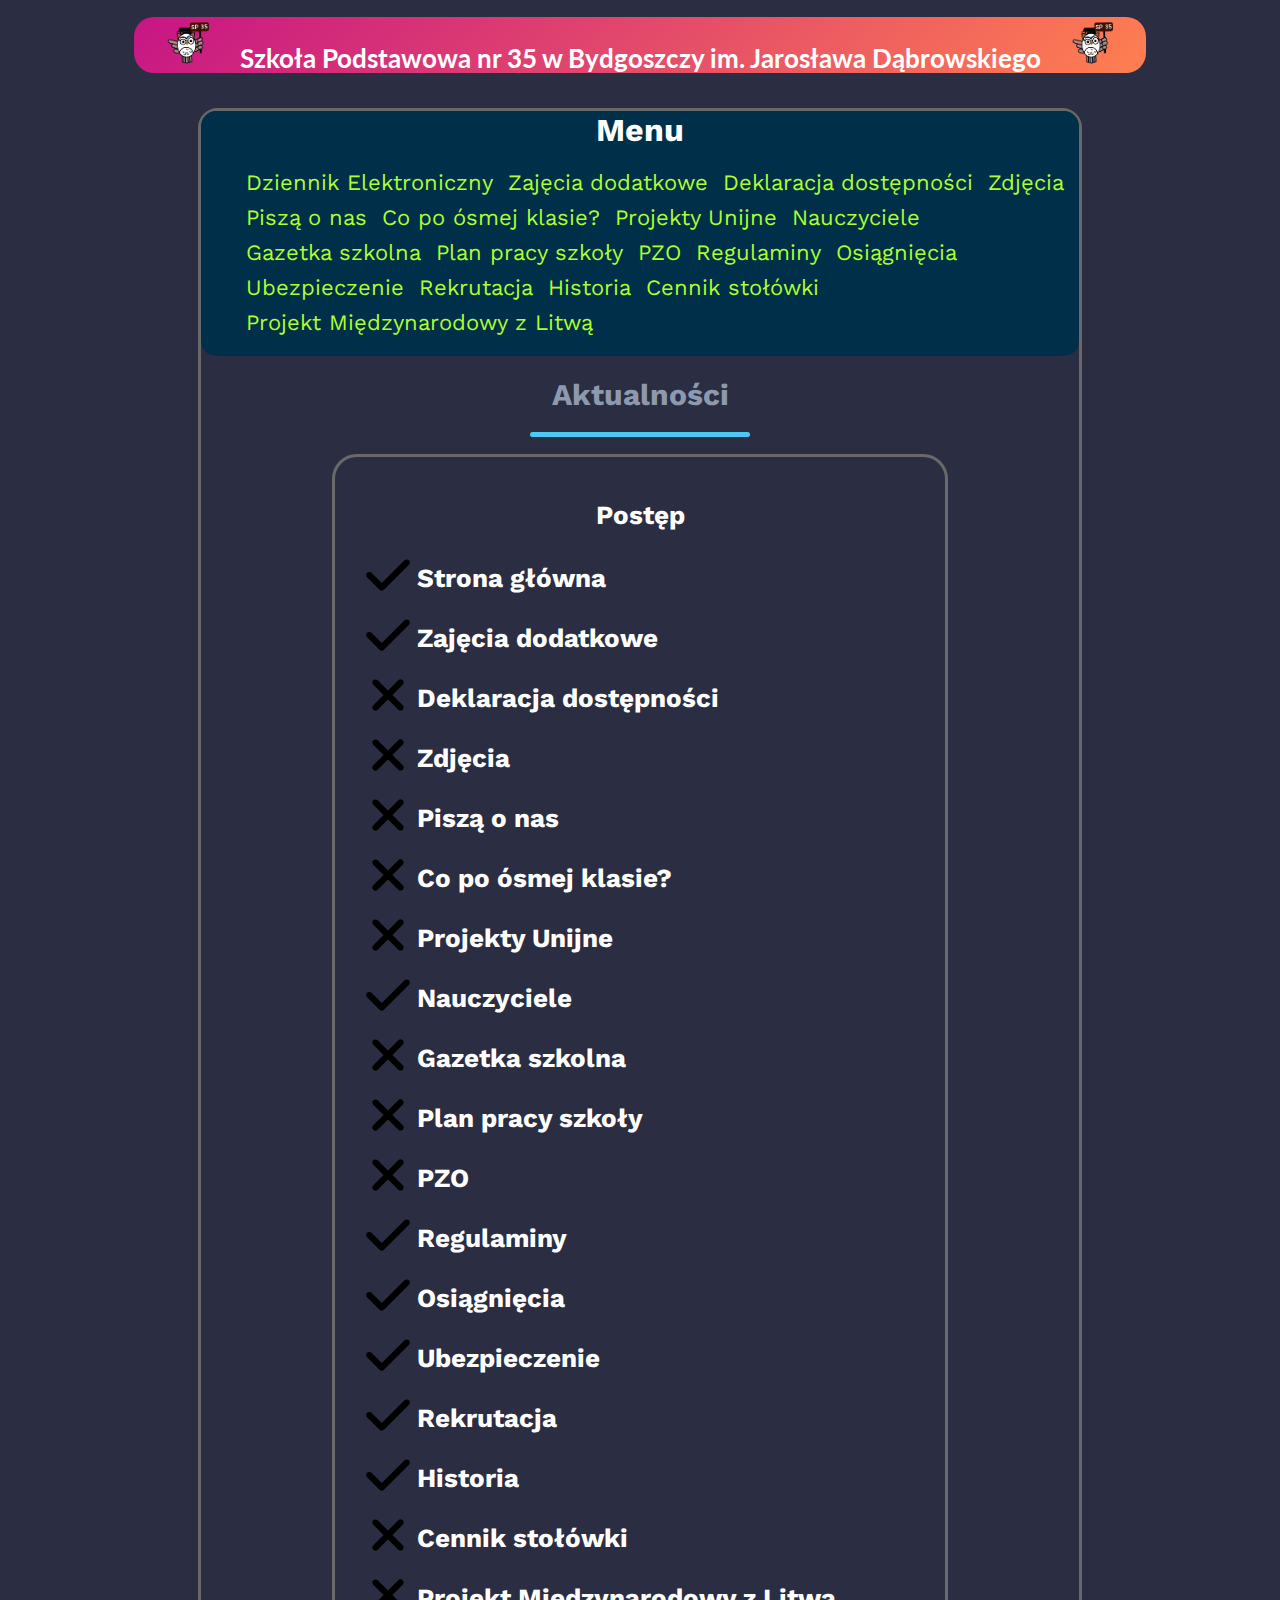
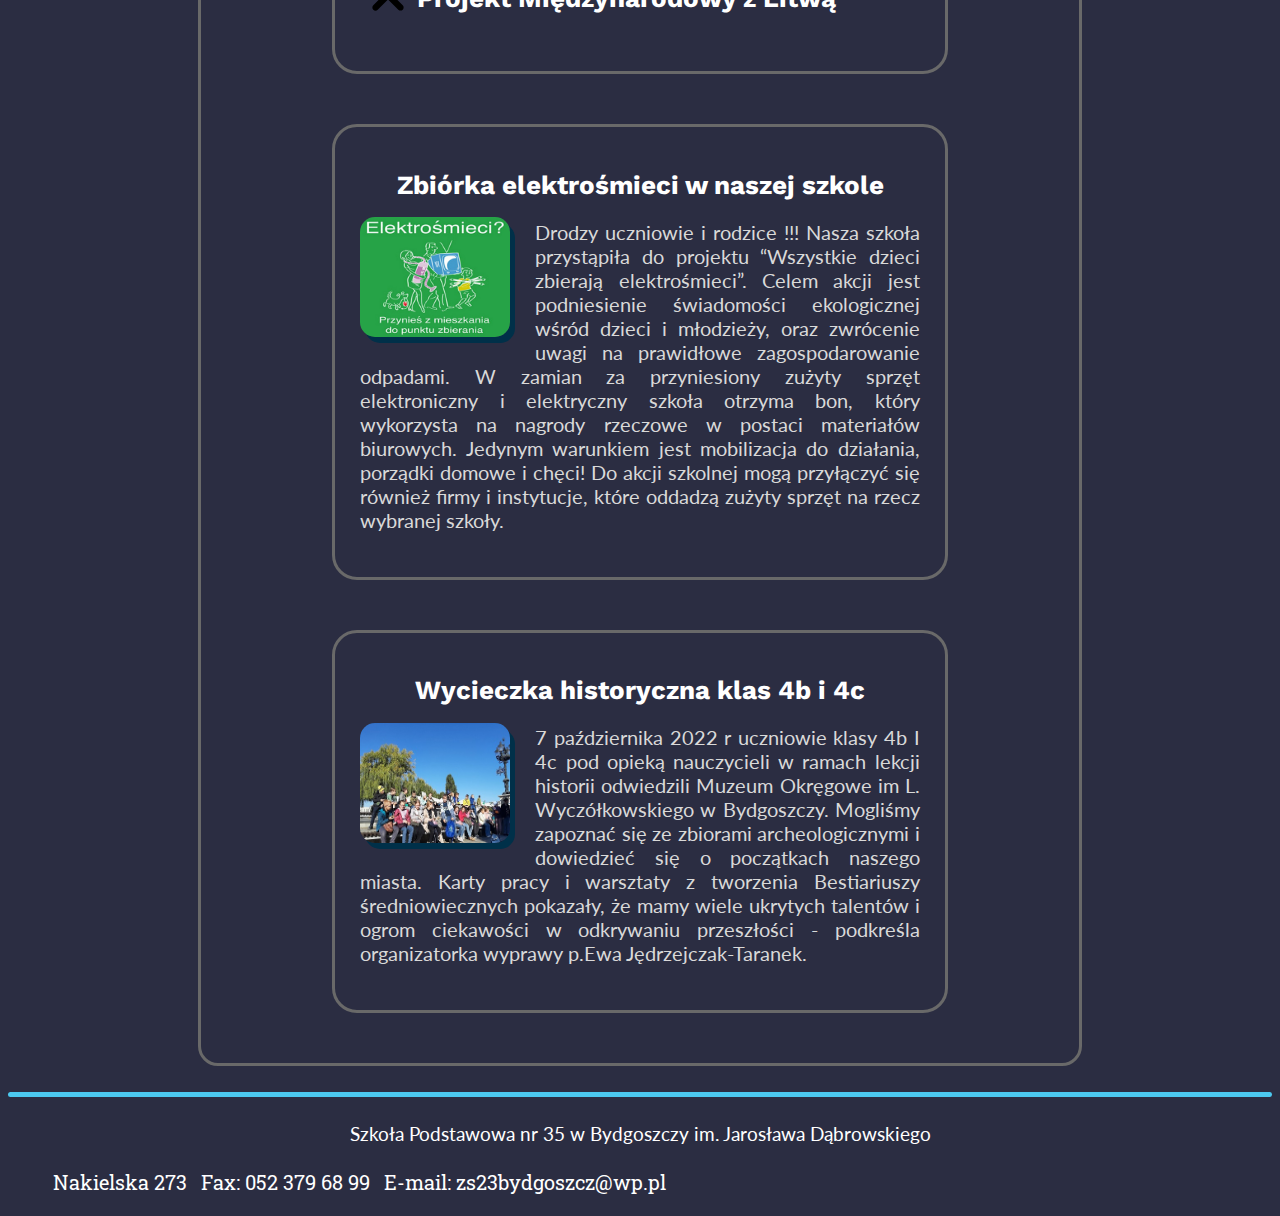
<file: SP35/index.html>
<!DOCTYPE html>
<html lang="pl-pl">
    <head>
        <link rel="preconnect" href="https://fonts.googleapis.com">
        <link rel="preconnect" href="https://fonts.gstatic.com" crossorigin>
        <link href="https://fonts.googleapis.com/css2?family=Lato&family=Work+Sans:wght@500&display=swap&family=Roboto+Slab:wght@500" rel="stylesheet">
        <link rel="stylesheet" href="style.css" type="text/css">
        <meta charset="UTF-8">
        <title>SP 35 Bydgoszcz</title>
        <link rel="icon" href="images/logosp35-nobg.png">
    </head>

    <body>
        <header>
            <div>
                <h1 style="text-align: center;">
                    <img src="images/logosp35-nobg.png" width="75px" height="75px" style="margin-right: 20px;">
                    Szkoła Podstawowa nr 35 w Bydgoszczy im. Jarosława Dąbrowskiego
                    <img src="images/logosp35-nobg.png" width="75px" height="75px" style="margin-left: 20px;">
                </h1>            
            </div>
        </header>

        <br>

        <main>
            <div class="navbar">
                <h1 style="color: #FFF; text-align: center; margin: 0px;">Menu</h1>
                <ul>
                    <li><a href="https://uonetplus-uczenplus.vulcan.net.pl/bydgoszcz/012871/">
                        Dziennik Elektroniczny
                    </a></li>
                    <li><a href="./Zajecia.html">
                        Zajęcia dodatkowe
                    </a></li>
                    <li><a href="">
                        Deklaracja dostępności
                    </a></li>
                    <li><a href="">
                        Zdjęcia
                    </a></li>
                    <li><a href="">
                        Piszą o nas
                    </a></li>
                    <li><a href="">
                        Co po ósmej klasie?
                    </a></li>
                    <li><a href="">
                        Projekty Unijne
                    </a></li>
                    <li><a href="./Nauczyciele.html">
                        Nauczyciele
                    </a></li>
                    <li><a href="">
                        Gazetka szkolna
                    </a></li>
                    <li><a href="">
                        Plan pracy szkoły
                    </a></li>
                    <li><a href="./PZO.html">
                        PZO
                    </a></li>
                    <li><a href="./Regulaminy.html">
                        Regulaminy
                    </a></li>
                    <li><a href="./Osiagniecia.html">
                        Osiągnięcia
                    </a></li>
                    <li><a href="./Ubezpieczenie.html">
                        Ubezpieczenie
                    </a></li>
                    <li><a href="./Rekrutacja.html">
                        Rekrutacja
                    </a></li>
                    <li><a href="./Historia.html">
                        Historia
                    </a></li>
                    <li><a href="">
                        Cennik stołówki
                    </a></li>
                    <li><a href="">
                        Projekt Międzynarodowy z Litwą
                    </a></li>
                </ul>
            </div>

            <div class="feed">
                <h1 class="pageTitle">Aktualności</h1>
                <hr width="25%">
                <div class="feedContainer">
                    <div>
                        <div>
                            <!--! legacy !-->
                            <h1>Postęp</h1>
                            <span style="font-family: 'Lato'; color:#FFF; font-size: 30px;">
                                <h1 style="text-align: left">
                                    <table>
                                        <tr>
                                            <td>
                                                <svg xmlns="http://www.w3.org/2000/svg" viewBox="0 0 512 512" style="width: 50px; height: 50px">
                                                    <path d="M470.6 105.4c12.5 12.5 12.5 32.8 0 45.3l-256 256c-12.5 12.5-32.8 12.5-45.3 0l-128-128c-12.5-12.5-12.5-32.8 0-45.3s32.8-12.5 45.3 0L192 338.7 425.4 105.4c12.5-12.5 32.8-12.5 45.3 0z"/>
                                                </svg>
                                            </td>
                                            <td>
                                                Strona główna
                                            </td>
                                        </tr>
                                        <tr>
                                            <td>
                                                <svg xmlns="http://www.w3.org/2000/svg" viewBox="0 0 512 512" style="width: 50px; height: 50px">
                                                    <path d="M470.6 105.4c12.5 12.5 12.5 32.8 0 45.3l-256 256c-12.5 12.5-32.8 12.5-45.3 0l-128-128c-12.5-12.5-12.5-32.8 0-45.3s32.8-12.5 45.3 0L192 338.7 425.4 105.4c12.5-12.5 32.8-12.5 45.3 0z"/>
                                                </svg>
                                            </td>
                                            <td>
                                                Zajęcia dodatkowe
                                            </td>
                                        </tr>
                                        <tr>
                                            <td>
                                                <svg xmlns="http://www.w3.org/2000/svg" viewBox="0 0 320 512" style="width: 50px; height: 50px">
                                                    <path d="M310.6 150.6c12.5-12.5 12.5-32.8 0-45.3s-32.8-12.5-45.3 0L160 210.7 54.6 105.4c-12.5-12.5-32.8-12.5-45.3 0s-12.5 32.8 0 45.3L114.7 256 9.4 361.4c-12.5 12.5-12.5 32.8 0 45.3s32.8 12.5 45.3 0L160 301.3 265.4 406.6c12.5 12.5 32.8 12.5 45.3 0s12.5-32.8 0-45.3L205.3 256 310.6 150.6z"/>
                                                </svg>
                                            </td>
                                            <td>
                                                Deklaracja dostępności
                                            </td>
                                        </tr>
                                        <tr>
                                            <td>
                                                <svg xmlns="http://www.w3.org/2000/svg" viewBox="0 0 320 512" style="width: 50px; height: 50px">
                                                    <path d="M310.6 150.6c12.5-12.5 12.5-32.8 0-45.3s-32.8-12.5-45.3 0L160 210.7 54.6 105.4c-12.5-12.5-32.8-12.5-45.3 0s-12.5 32.8 0 45.3L114.7 256 9.4 361.4c-12.5 12.5-12.5 32.8 0 45.3s32.8 12.5 45.3 0L160 301.3 265.4 406.6c12.5 12.5 32.8 12.5 45.3 0s12.5-32.8 0-45.3L205.3 256 310.6 150.6z"/>
                                                </svg>
                                            </td>
                                            <td>
                                                Zdjęcia
                                            </td>
                                        </tr>
                                        <tr>
                                            <td>
                                                <svg xmlns="http://www.w3.org/2000/svg" viewBox="0 0 320 512" style="width: 50px; height: 50px">
                                                    <path d="M310.6 150.6c12.5-12.5 12.5-32.8 0-45.3s-32.8-12.5-45.3 0L160 210.7 54.6 105.4c-12.5-12.5-32.8-12.5-45.3 0s-12.5 32.8 0 45.3L114.7 256 9.4 361.4c-12.5 12.5-12.5 32.8 0 45.3s32.8 12.5 45.3 0L160 301.3 265.4 406.6c12.5 12.5 32.8 12.5 45.3 0s12.5-32.8 0-45.3L205.3 256 310.6 150.6z"/>
                                                </svg>
                                            </td>
                                            <td>
                                                Piszą o nas
                                            </td>
                                        </tr>
                                        <tr>
                                            <td>
                                                <svg xmlns="http://www.w3.org/2000/svg" viewBox="0 0 320 512" style="width: 50px; height: 50px">
                                                    <path d="M310.6 150.6c12.5-12.5 12.5-32.8 0-45.3s-32.8-12.5-45.3 0L160 210.7 54.6 105.4c-12.5-12.5-32.8-12.5-45.3 0s-12.5 32.8 0 45.3L114.7 256 9.4 361.4c-12.5 12.5-12.5 32.8 0 45.3s32.8 12.5 45.3 0L160 301.3 265.4 406.6c12.5 12.5 32.8 12.5 45.3 0s12.5-32.8 0-45.3L205.3 256 310.6 150.6z"/>
                                                </svg>
                                            </td>
                                            <td>
                                                Co po ósmej klasie?
                                            </td>
                                        </tr>
                                        <tr>
                                            <td>
                                                <svg xmlns="http://www.w3.org/2000/svg" viewBox="0 0 320 512" style="width: 50px; height: 50px">
                                                    <path d="M310.6 150.6c12.5-12.5 12.5-32.8 0-45.3s-32.8-12.5-45.3 0L160 210.7 54.6 105.4c-12.5-12.5-32.8-12.5-45.3 0s-12.5 32.8 0 45.3L114.7 256 9.4 361.4c-12.5 12.5-12.5 32.8 0 45.3s32.8 12.5 45.3 0L160 301.3 265.4 406.6c12.5 12.5 32.8 12.5 45.3 0s12.5-32.8 0-45.3L205.3 256 310.6 150.6z"/>
                                                </svg>
                                            </td>
                                            <td>
                                                Projekty Unijne
                                            </td>
                                        </tr>
                                        <tr>
                                            <td>
                                                <!--
                                                <svg xmlns="http://www.w3.org/2000/svg" viewBox="0 0 448 512">
                                                    <path d="M432 256c0 17.7-14.3 32-32 32L48 288c-17.7 0-32-14.3-32-32s14.3-32 32-32l352 0c17.7 0 32 14.3 32 32z"/>
                                                </svg>
                                                -->
                                                <svg xmlns="http://www.w3.org/2000/svg" viewBox="0 0 512 512" style="width: 50px; height: 50px">
                                                    <path d="M470.6 105.4c12.5 12.5 12.5 32.8 0 45.3l-256 256c-12.5 12.5-32.8 12.5-45.3 0l-128-128c-12.5-12.5-12.5-32.8 0-45.3s32.8-12.5 45.3 0L192 338.7 425.4 105.4c12.5-12.5 32.8-12.5 45.3 0z"/>
                                                </svg>
                                            </td>
                                            <td>
                                                Nauczyciele
                                            </td>
                                        </tr>
                                        <tr>
                                            <td>
                                                <svg xmlns="http://www.w3.org/2000/svg" viewBox="0 0 320 512" style="width: 50px; height: 50px">
                                                    <path d="M310.6 150.6c12.5-12.5 12.5-32.8 0-45.3s-32.8-12.5-45.3 0L160 210.7 54.6 105.4c-12.5-12.5-32.8-12.5-45.3 0s-12.5 32.8 0 45.3L114.7 256 9.4 361.4c-12.5 12.5-12.5 32.8 0 45.3s32.8 12.5 45.3 0L160 301.3 265.4 406.6c12.5 12.5 32.8 12.5 45.3 0s12.5-32.8 0-45.3L205.3 256 310.6 150.6z"/>
                                                </svg>
                                            </td>
                                            <td>
                                                Gazetka szkolna
                                            </td>
                                        </tr>
                                        <tr>
                                            <td>
                                                <svg xmlns="http://www.w3.org/2000/svg" viewBox="0 0 320 512" style="width: 50px; height: 50px">
                                                    <path d="M310.6 150.6c12.5-12.5 12.5-32.8 0-45.3s-32.8-12.5-45.3 0L160 210.7 54.6 105.4c-12.5-12.5-32.8-12.5-45.3 0s-12.5 32.8 0 45.3L114.7 256 9.4 361.4c-12.5 12.5-12.5 32.8 0 45.3s32.8 12.5 45.3 0L160 301.3 265.4 406.6c12.5 12.5 32.8 12.5 45.3 0s12.5-32.8 0-45.3L205.3 256 310.6 150.6z"/>
                                                </svg>
                                            </td>
                                            <td>
                                                Plan pracy szkoły
                                            </td>
                                        </tr>
                                        <tr>
                                            <td>
                                                <svg xmlns="http://www.w3.org/2000/svg" viewBox="0 0 320 512" style="width: 50px; height: 50px">
                                                    <path d="M310.6 150.6c12.5-12.5 12.5-32.8 0-45.3s-32.8-12.5-45.3 0L160 210.7 54.6 105.4c-12.5-12.5-32.8-12.5-45.3 0s-12.5 32.8 0 45.3L114.7 256 9.4 361.4c-12.5 12.5-12.5 32.8 0 45.3s32.8 12.5 45.3 0L160 301.3 265.4 406.6c12.5 12.5 32.8 12.5 45.3 0s12.5-32.8 0-45.3L205.3 256 310.6 150.6z"/>
                                                </svg>
                                            </td>
                                            <td>
                                                PZO
                                            </td>
                                        </tr>
                                        <tr>
                                            <td>
                                                <svg xmlns="http://www.w3.org/2000/svg" viewBox="0 0 512 512" style="width: 50px; height: 50px">
                                                    <path d="M470.6 105.4c12.5 12.5 12.5 32.8 0 45.3l-256 256c-12.5 12.5-32.8 12.5-45.3 0l-128-128c-12.5-12.5-12.5-32.8 0-45.3s32.8-12.5 45.3 0L192 338.7 425.4 105.4c12.5-12.5 32.8-12.5 45.3 0z"/>
                                                </svg>
                                            </td>
                                            <td>
                                                Regulaminy
                                            </td>
                                        </tr>
                                        <tr>
                                            <td>
                                                <svg xmlns="http://www.w3.org/2000/svg" viewBox="0 0 512 512" style="width: 50px; height: 50px">
                                                    <path d="M470.6 105.4c12.5 12.5 12.5 32.8 0 45.3l-256 256c-12.5 12.5-32.8 12.5-45.3 0l-128-128c-12.5-12.5-12.5-32.8 0-45.3s32.8-12.5 45.3 0L192 338.7 425.4 105.4c12.5-12.5 32.8-12.5 45.3 0z"/>
                                                </svg>
                                            </td>
                                            <td>
                                                Osiągnięcia
                                            </td>
                                        </tr>
                                        <tr>
                                            <td>
                                                <svg xmlns="http://www.w3.org/2000/svg" viewBox="0 0 512 512" style="width: 50px; height: 50px">
                                                    <path d="M470.6 105.4c12.5 12.5 12.5 32.8 0 45.3l-256 256c-12.5 12.5-32.8 12.5-45.3 0l-128-128c-12.5-12.5-12.5-32.8 0-45.3s32.8-12.5 45.3 0L192 338.7 425.4 105.4c12.5-12.5 32.8-12.5 45.3 0z"/>
                                                </svg>
                                            </td>
                                            <td>
                                                Ubezpieczenie
                                            </td>
                                        </tr>
                                        <tr>
                                            <td>
                                                <svg xmlns="http://www.w3.org/2000/svg" viewBox="0 0 512 512" style="width: 50px; height: 50px">
                                                    <path d="M470.6 105.4c12.5 12.5 12.5 32.8 0 45.3l-256 256c-12.5 12.5-32.8 12.5-45.3 0l-128-128c-12.5-12.5-12.5-32.8 0-45.3s32.8-12.5 45.3 0L192 338.7 425.4 105.4c12.5-12.5 32.8-12.5 45.3 0z"/>
                                                </svg>
                                            </td>
                                            <td>
                                                Rekrutacja
                                            </td>
                                        </tr>
                                        <tr>
                                            <td>
                                                <svg xmlns="http://www.w3.org/2000/svg" viewBox="0 0 512 512" style="width: 50px; height: 50px">
                                                    <path d="M470.6 105.4c12.5 12.5 12.5 32.8 0 45.3l-256 256c-12.5 12.5-32.8 12.5-45.3 0l-128-128c-12.5-12.5-12.5-32.8 0-45.3s32.8-12.5 45.3 0L192 338.7 425.4 105.4c12.5-12.5 32.8-12.5 45.3 0z"/>
                                                </svg>
                                            </td>
                                            <td>
                                                Historia
                                            </td>
                                        </tr>
                                        <tr>
                                            <td>
                                                <svg xmlns="http://www.w3.org/2000/svg" viewBox="0 0 320 512" style="width: 50px; height: 50px">
                                                    <path d="M310.6 150.6c12.5-12.5 12.5-32.8 0-45.3s-32.8-12.5-45.3 0L160 210.7 54.6 105.4c-12.5-12.5-32.8-12.5-45.3 0s-12.5 32.8 0 45.3L114.7 256 9.4 361.4c-12.5 12.5-12.5 32.8 0 45.3s32.8 12.5 45.3 0L160 301.3 265.4 406.6c12.5 12.5 32.8 12.5 45.3 0s12.5-32.8 0-45.3L205.3 256 310.6 150.6z"/>
                                                </svg>
                                            </td>
                                            <td>
                                                Cennik stołówki
                                            </td>
                                        </tr>
                                        <tr>
                                            <td>
                                                <svg xmlns="http://www.w3.org/2000/svg" viewBox="0 0 320 512" style="width: 50px; height: 50px">
                                                    <path d="M310.6 150.6c12.5-12.5 12.5-32.8 0-45.3s-32.8-12.5-45.3 0L160 210.7 54.6 105.4c-12.5-12.5-32.8-12.5-45.3 0s-12.5 32.8 0 45.3L114.7 256 9.4 361.4c-12.5 12.5-12.5 32.8 0 45.3s32.8 12.5 45.3 0L160 301.3 265.4 406.6c12.5 12.5 32.8 12.5 45.3 0s12.5-32.8 0-45.3L205.3 256 310.6 150.6z"/>
                                                </svg>
                                            </td>
                                            <td>
                                                Projekt Międzynarodowy z Litwą
                                            </td>
                                        </tr>
                                    </table>
                                </h1>
                            </span>
                        </div>



                        <div style="display: inline-block;">
                            <h1>Zbiórka elektrośmieci w naszej szkole</h1>
                            <img src="images/elektrosmieci3.png">
                            <p>Drodzy uczniowie i rodzice !!! Nasza szkoła przystąpiła do projektu “Wszystkie dzieci zbierają elektrośmieci”. Celem akcji jest podniesienie świadomości ekologicznej wśród dzieci i młodzieży, oraz zwrócenie uwagi na prawidłowe zagospodarowanie odpadami.

                                W zamian za przyniesiony zużyty sprzęt elektroniczny i elektryczny szkoła otrzyma bon, który wykorzysta na nagrody rzeczowe w postaci materiałów biurowych. Jedynym warunkiem jest mobilizacja do działania, porządki domowe i chęci! Do akcji szkolnej mogą przyłączyć się również firmy i instytucje, które oddadzą zużyty sprzęt na rzecz wybranej szkoły.
                            </p>
                        </div>
                        <div>
                            <h1>Wycieczka historyczna klas 4b i 4c</h1>
                            <img src="images/muzeum.png">
                            <p>
                                7 października 2022 r uczniowie klasy 4b I 4c pod opieką nauczycieli w ramach lekcji historii odwiedzili Muzeum Okręgowe im L. Wyczółkowskiego w Bydgoszczy. Mogliśmy zapoznać się ze zbiorami archeologicznymi i dowiedzieć się o początkach naszego miasta. Karty pracy i warsztaty z tworzenia Bestiariuszy średniowiecznych pokazały, że mamy wiele ukrytych talentów i ogrom ciekawości w odkrywaniu przeszłości - podkreśla organizatorka wyprawy p.Ewa Jędrzejczak-Taranek.
                            </p>
                        </div>
                    </div>
                </div>
            </div>
        </main>

    </body>
    <footer>
        <hr>
        <p>Szkoła Podstawowa nr 35 w Bydgoszczy im. Jarosława Dąbrowskiego</p>
        <ul>
            <li><a href="https://goo.gl/maps/5UR52T7HcaNiJcZ29">
                Nakielska 273
            </a></li>
            <li><a>
                Fax: 052 379 68 99
            </a></li>
            <li><a>
                E-mail: zs23bydgoszcz@wp.pl
            </a></li>
        </ul>
    </footer>

</html>
</file>
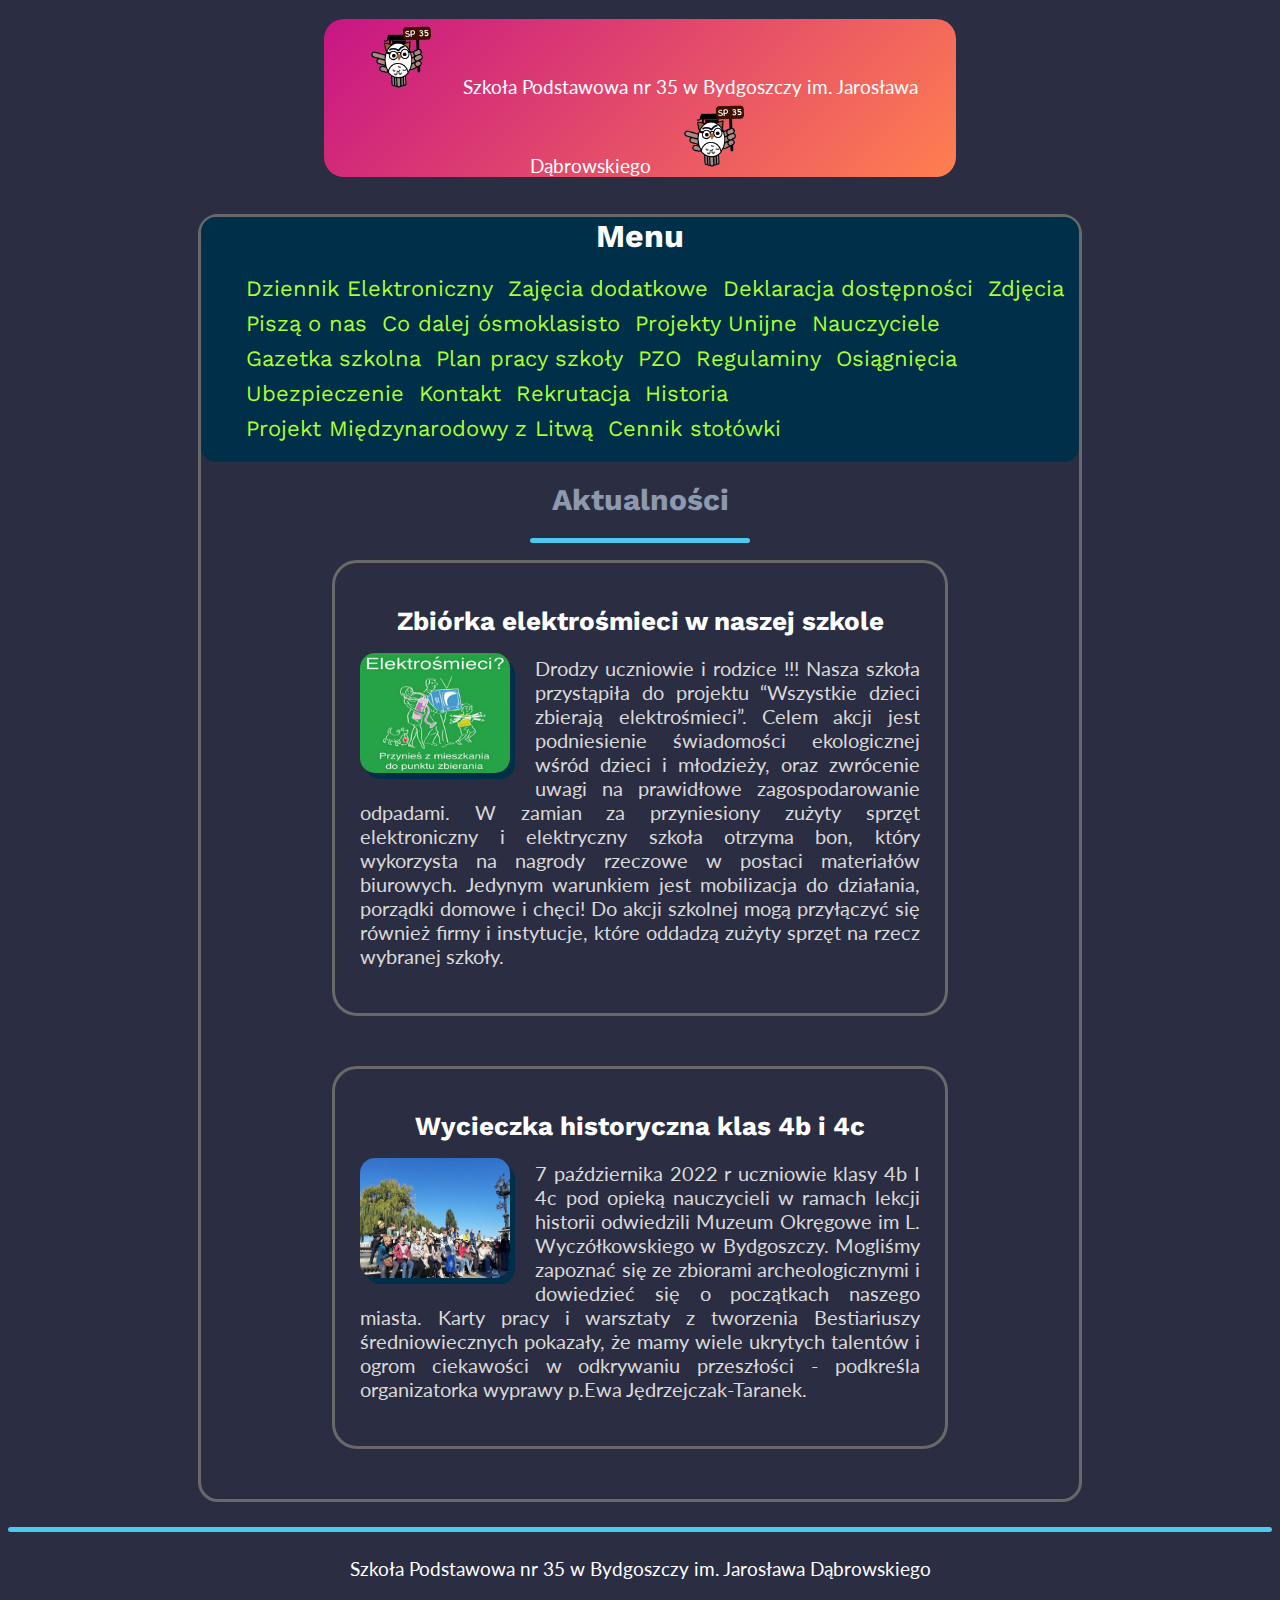
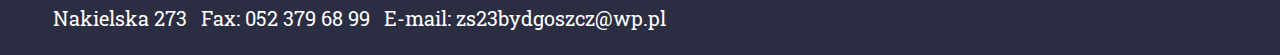
<file: gh-pages/SP35/index.html>
<!DOCTYPE html>
<html lang="pl-pl">
    <head>
        <link rel="preconnect" href="https://fonts.googleapis.com">
        <link rel="preconnect" href="https://fonts.gstatic.com" crossorigin>
        <link href="https://fonts.googleapis.com/css2?family=Lato&family=Work+Sans:wght@500&display=swap&family=Roboto+Slab:wght@500" rel="stylesheet">
        <link rel="stylesheet" href="style.css" type="text/css">
        <meta charset="UTF-8">
        <title>SP 35 Bydgoszcz</title>
        <link rel="icon" href="images/logosp35-nobg.png">
    </head>

    <body>
        <header>
            <div>
                <p style="text-align: center;">
                    <img src="images/logosp35-nobg.png" width="75px" height="75px" style="margin-right: 20px;">
                    Szkoła Podstawowa nr 35 w Bydgoszczy im. Jarosława Dąbrowskiego
                    <img src="images/logosp35-nobg.png" width="75px" height="75px" style="margin-left: 20px;">
                </p>            
            </div>
        </header>

        <br>

        <main>
            <div class="navbar">
                <h1 style="color: #FFF; text-align: center; margin: 0px;">Menu</h1>
                <ul>
                    <li><a href="https://uonetplus-uczenplus.vulcan.net.pl/bydgoszcz/012871/">
                        Dziennik Elektroniczny
                    </a></li>
                    <li><a href="">
                        Zajęcia dodatkowe
                    </a></li>
                    <li><a href="">
                        Deklaracja dostępności
                    </a></li>
                    <li><a href="">
                        Zdjęcia
                    </a></li>
                    <li><a href="">
                        Piszą o nas
                    </a></li>
                    <li><a href="">
                        Co dalej ósmoklasisto
                    </a></li>
                    <li><a href="">
                        Projekty Unijne
                    </a></li>
                    <li><a href="./Nauczyciele.html">
                        Nauczyciele
                    </a></li>
                    <li><a href="">
                        Gazetka szkolna
                    </a></li>
                    <li><a href="">
                        Plan pracy szkoły
                    </a></li>
                    <li><a href="">
                        PZO
                    </a></li>
                    <li><a href="">
                        Regulaminy
                    </a></li>
                    <li><a href="">
                        Osiągnięcia
                    </a></li>
                    <li><a href="">
                        Ubezpieczenie
                    </a></li>
                    <li><a href="">
                        Kontakt
                    </a></li>
                    <li><a href="">
                        Rekrutacja
                    </a></li>
                    <li><a href="./Historia.html">
                        Historia
                    </a></li>
                    <li><a href="">
                        Projekt Międzynarodowy z Litwą
                    </a></li>
                    <li><a href="">
                        Cennik stołówki
                    </a></li>
                </ul>
            </div>

            <div class="feed">
                <h1 class="pageTitle">Aktualności</h1>
                <hr width="25%">
                <div class="feedContainer">
                    <div>
                        <div style="display: inline-block;">
                            <h1>Zbiórka elektrośmieci w naszej szkole</h1>
                            <img src="images/elektrosmieci3.png">
                            <p>Drodzy uczniowie i rodzice !!! Nasza szkoła przystąpiła do projektu “Wszystkie dzieci zbierają elektrośmieci”. Celem akcji jest podniesienie świadomości ekologicznej wśród dzieci i młodzieży, oraz zwrócenie uwagi na prawidłowe zagospodarowanie odpadami.

                                W zamian za przyniesiony zużyty sprzęt elektroniczny i elektryczny szkoła otrzyma   bon, który wykorzysta na nagrody rzeczowe w postaci materiałów biurowych. Jedynym warunkiem jest mobilizacja do działania, porządki domowe i chęci! Do akcji szkolnej mogą przyłączyć się również firmy i instytucje, które oddadzą zużyty sprzęt na rzecz wybranej szkoły.
                            </p>
                        </div>
                        <div>
                            <h1>Wycieczka historyczna klas 4b i 4c</h1>
                            <img src="images/muzeum.png">
                            <p>
                                7 października 2022 r uczniowie klasy 4b I 4c pod opieką nauczycieli w ramach lekcji historii odwiedzili Muzeum Okręgowe im L. Wyczółkowskiego w Bydgoszczy. Mogliśmy zapoznać się ze zbiorami archeologicznymi i dowiedzieć się o początkach naszego miasta. Karty pracy i warsztaty z tworzenia Bestiariuszy średniowiecznych pokazały, że mamy wiele ukrytych talentów i ogrom ciekawości w odkrywaniu przeszłości - podkreśla organizatorka wyprawy p.Ewa Jędrzejczak-Taranek.
                            </p>
                        </div>
                    </div>
                </div>
            </div>
        </main>

    </body>
    <footer>
        <hr>
        <p>Szkoła Podstawowa nr 35 w Bydgoszczy im. Jarosława Dąbrowskiego</p>
        <ul>
            <li><a href="https://goo.gl/maps/5UR52T7HcaNiJcZ29">
                Nakielska 273
            </a></li>
            <li><a>
                Fax: 052 379 68 99
            </a></li>
            <li><a>
                E-mail: zs23bydgoszcz@wp.pl
            </a></li>
        </ul>
        </p>
    </footer>

</html>
</file>
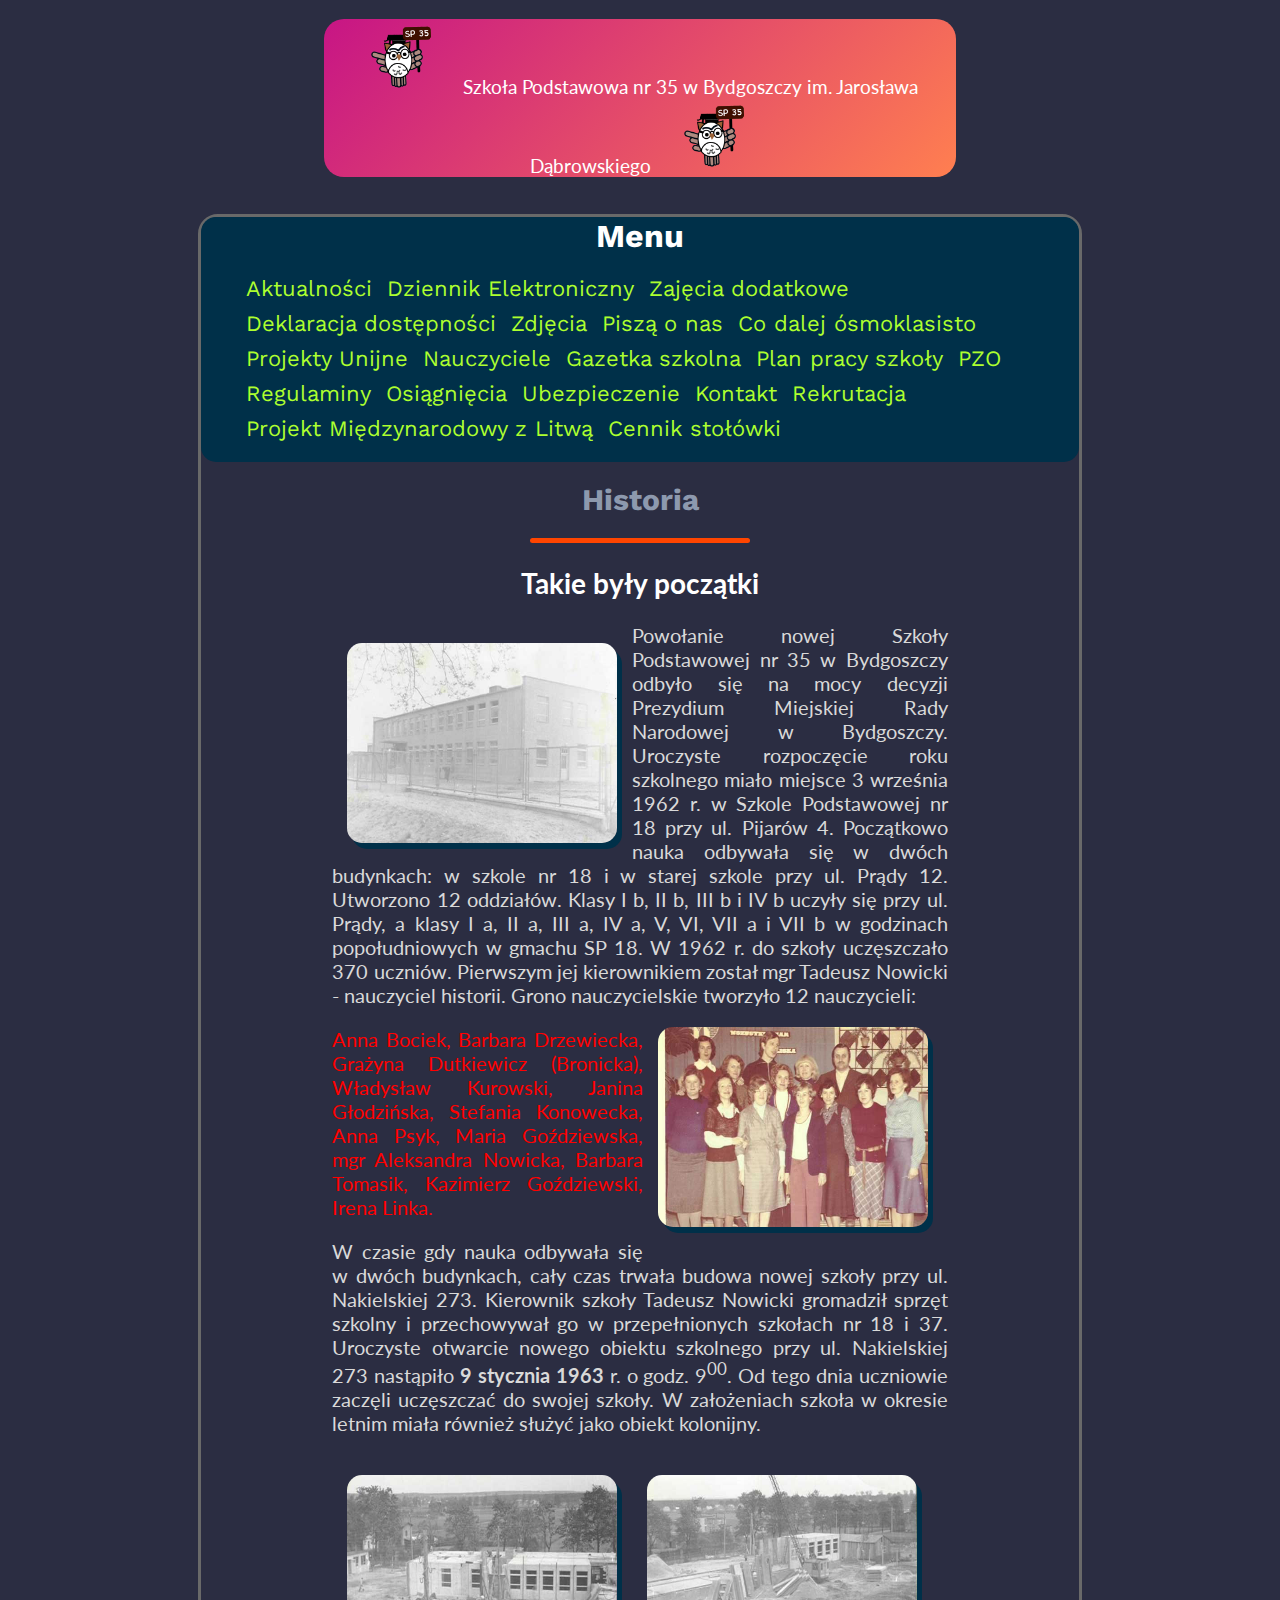
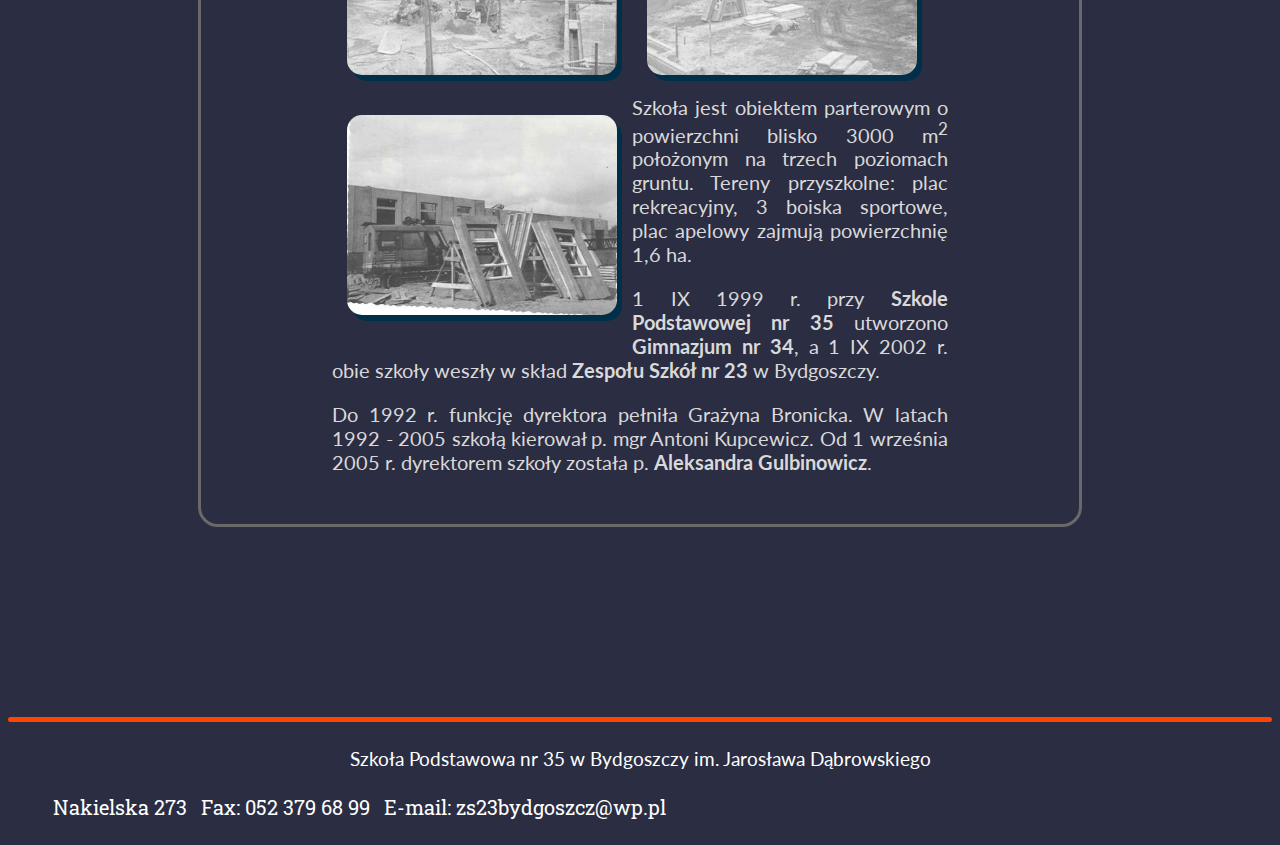
<file: Historia.html>
<!DOCTYPE html>
<html lang="pl-pl">

    <head>
        <link rel="preconnect" href="https://fonts.googleapis.com">
        <link rel="preconnect" href="https://fonts.gstatic.com" crossorigin>
        <link href="https://fonts.googleapis.com/css2?family=Lato&family=Work+Sans:wght@500&display=swap&family=Roboto+Slab:wght@500" rel="stylesheet">
        <link rel="stylesheet" href="hStyle.css">
        <meta charset="UTF-8">
        <title>SP 35 - Historia</title>
        <link rel="icon" href="images/logosp35-nobg.png">
    </head>


    <body>
        <header>
            <div>
                <p style="text-align: center;">
                    <img src="images/logosp35-nobg.png" width="75px" height="75px" style="margin-right: 20px;">
                    Szkoła Podstawowa nr 35 w Bydgoszczy im. Jarosława Dąbrowskiego
                    <img src="images/logosp35-nobg.png" width="75px" height="75px" style="margin-left: 20px;">
                </p>            
            </div>
        </header>

        <br>

        <main>
            <div class="navbar">
                <h1 style="color: #FFF; text-align: center; margin: 0px;">Menu</h1>
                <ul>
                    <li><a href="./index.html">
                        Aktualności
                    </a></li>
                    <li><a href="https://uonetplus-uczenplus.vulcan.net.pl/bydgoszcz/012871/">
                        Dziennik Elektroniczny
                    </a></li>
                    <li><a href="">
                        Zajęcia dodatkowe
                    </a></li>
                    <li><a href="">
                        Deklaracja dostępności
                    </a></li>
                    <li><a href="">
                        Zdjęcia
                    </a></li>
                    <li><a href="">
                        Piszą o nas
                    </a></li>
                    <li><a href="">
                        Co dalej ósmoklasisto
                    </a></li>
                    <li><a href="">
                        Projekty Unijne
                    </a></li>
                    <li><a href="./Nauczyciele.html">
                        Nauczyciele
                    </a></li>
                    <li><a href="">
                        Gazetka szkolna
                    </a></li>
                    <li><a href="">
                        Plan pracy szkoły
                    </a></li>
                    <li><a href="">
                        PZO
                    </a></li>
                    <li><a href="">
                        Regulaminy
                    </a></li>
                    <li><a href="">
                        Osiągnięcia
                    </a></li>
                    <li><a href="">
                        Ubezpieczenie
                    </a></li>
                    <li><a href="">
                        Kontakt
                    </a></li>
                    <li><a href="">
                        Rekrutacja
                    </a></li>
                    <li><a href="">
                        Projekt Międzynarodowy z Litwą
                    </a></li>
                    <li><a href="">
                        Cennik stołówki
                    </a></li>
                </ul>
            </div>

            <div class="feed">
                <h1 class="pageTitle">Historia</h1>
                <hr width="25%">
                <div class="feedContainer">
                    <div>
                        <h2>Takie były początki</h2>
                        <p><img src="images/Budynek-m.png">Powołanie nowej Szkoły Podstawowej nr 35 w Bydgoszczy odbyło się na mocy decyzji Prezydium Miejskiej Rady Narodowej w Bydgoszczy. 
                            Uroczyste rozpoczęcie roku szkolnego miało miejsce 3 września 1962 r. w Szkole Podstawowej nr 18 przy ul. Pijarów 4. 
                            Początkowo nauka odbywała się w dwóch budynkach: w szkole nr 18 i w starej szkole przy ul. Prądy 12. Utworzono 12 oddziałów. 
                            Klasy I b, II b, III b i IV b uczyły się przy ul. Prądy, a klasy I a, II a, III a, IV a, V, VI, VII a i VII b w godzinach popołudniowych w gmachu SP 18. W 1962 r. do szkoły uczęszczało 370 uczniów. 
                            Pierwszym jej kierownikiem został mgr Tadeusz Nowicki - nauczyciel historii. Grono nauczycielskie tworzyło 12 nauczycieli:
                            <img src="images/grono1978m.png" class="alignToRight">
                            <p class="highlitedText">Anna Bociek, Barbara Drzewiecka, Grażyna Dutkiewicz (Bronicka), Władysław Kurowski, Janina Głodzińska, Stefania Konowecka, Anna Psyk, Maria Goździewska, mgr Aleksandra Nowicka, Barbara Tomasik, Kazimierz Goździewski, Irena Linka.</p>
                            <p>W czasie gdy nauka odbywała się w dwóch budynkach, cały czas trwała budowa nowej szkoły przy ul. Nakielskiej 273. 
                                Kierownik szkoły Tadeusz Nowicki gromadził sprzęt szkolny i przechowywał go w przepełnionych szkołach nr 18 i 37. 
                                Uroczyste otwarcie nowego obiektu szkolnego przy ul. Nakielskiej 273 nastąpiło <b>9 stycznia 1963</b> r. o godz. 9<sup>00</sup>. 
                                Od tego dnia uczniowie zaczęli uczęszczać do swojej szkoły. W założeniach szkoła w okresie letnim miała również służyć jako obiekt kolonijny.
                            </p>
                            <img src="images/Bud1m.png">
                            <img src="images/Bud2m.png">
                            <img src="images/Bud3m.png">
                            <p>
                                Szkoła jest obiektem parterowym o powierzchni blisko 3000 m<sup>2</sup> położonym na trzech poziomach gruntu. Tereny przyszkolne: plac rekreacyjny, 3 boiska sportowe, plac apelowy zajmują powierzchnię 1,6 ha.
                            </p>
                            <p>
                                1 IX 1999 r. przy <b>Szkole Podstawowej nr 35</b> utworzono <b>Gimnazjum nr 34</b>, a 1 IX  2002 r. obie szkoły weszły w skład <b>Zespołu Szkół nr 23</b> w Bydgoszczy.
                            </p>
                            <p>
                                Do 1992 r. funkcję dyrektora pełniła Grażyna Bronicka. W latach 1992 - 2005 szkołą kierował p. mgr Antoni Kupcewicz. Od 1 września 2005 r. dyrektorem szkoły została p. <b>Aleksandra Gulbinowicz</b>.
                            </p>
                    </div>
                </div>
            </div>
        </main>

        <button onclick="topFunction()" id="TopButton" class="hidden">
            <a class="TopButtonIcon">
                <svg
                aria-hidden="true"
                focusable="false"
                data-prefix="fad"
                data-icon="angle-double-right"
                role="img"
                xmlns="http://www.w3.org/2000/svg"
                viewBox="0 0 448 512"
                class="svg-inline--fa fa-angle-double-right fa-w-14 fa-5x"
                >
                <g class="fa-group">
                <path
                    fill="currentColor"
                    d="M224 273L88.37 409a23.78 23.78 0 0 1-33.8 0L32 386.36a23.94 23.94 0 0 1 0-33.89l96.13-96.37L32 159.73a23.94 23.94 0 0 1 0-33.89l22.44-22.79a23.78 23.78 0 0 1 33.8 0L223.88 239a23.94 23.94 0 0 1 .1 34z"
                    class="fa-secondary"
                ></path>
                <path
                    fill="currentColor"
                    d="M415.89 273L280.34 409a23.77 23.77 0 0 1-33.79 0L224 386.26a23.94 23.94 0 0 1 0-33.89L320.11 256l-96-96.47a23.94 23.94 0 0 1 0-33.89l22.52-22.59a23.77 23.77 0 0 1 33.79 0L416 239a24 24 0 0 1-.11 34z"
                    class="fa-primary"
                ></path>
                </g>
                </svg>
            </a>
        </button>
        <script src="hScript.js"></script>
    </body>
    <footer>
        <hr>
        <p>Szkoła Podstawowa nr 35 w Bydgoszczy im. Jarosława Dąbrowskiego</p>
        <ul>
            <li><a href="https://goo.gl/maps/5UR52T7HcaNiJcZ29">
                Nakielska 273
            </a></li>
            <li><a>
                Fax: 052 379 68 99
            </a></li>
            <li><a>
                E-mail: zs23bydgoszcz@wp.pl
            </a></li>
        </ul>
        </p>
    </footer>


</html>
</file>
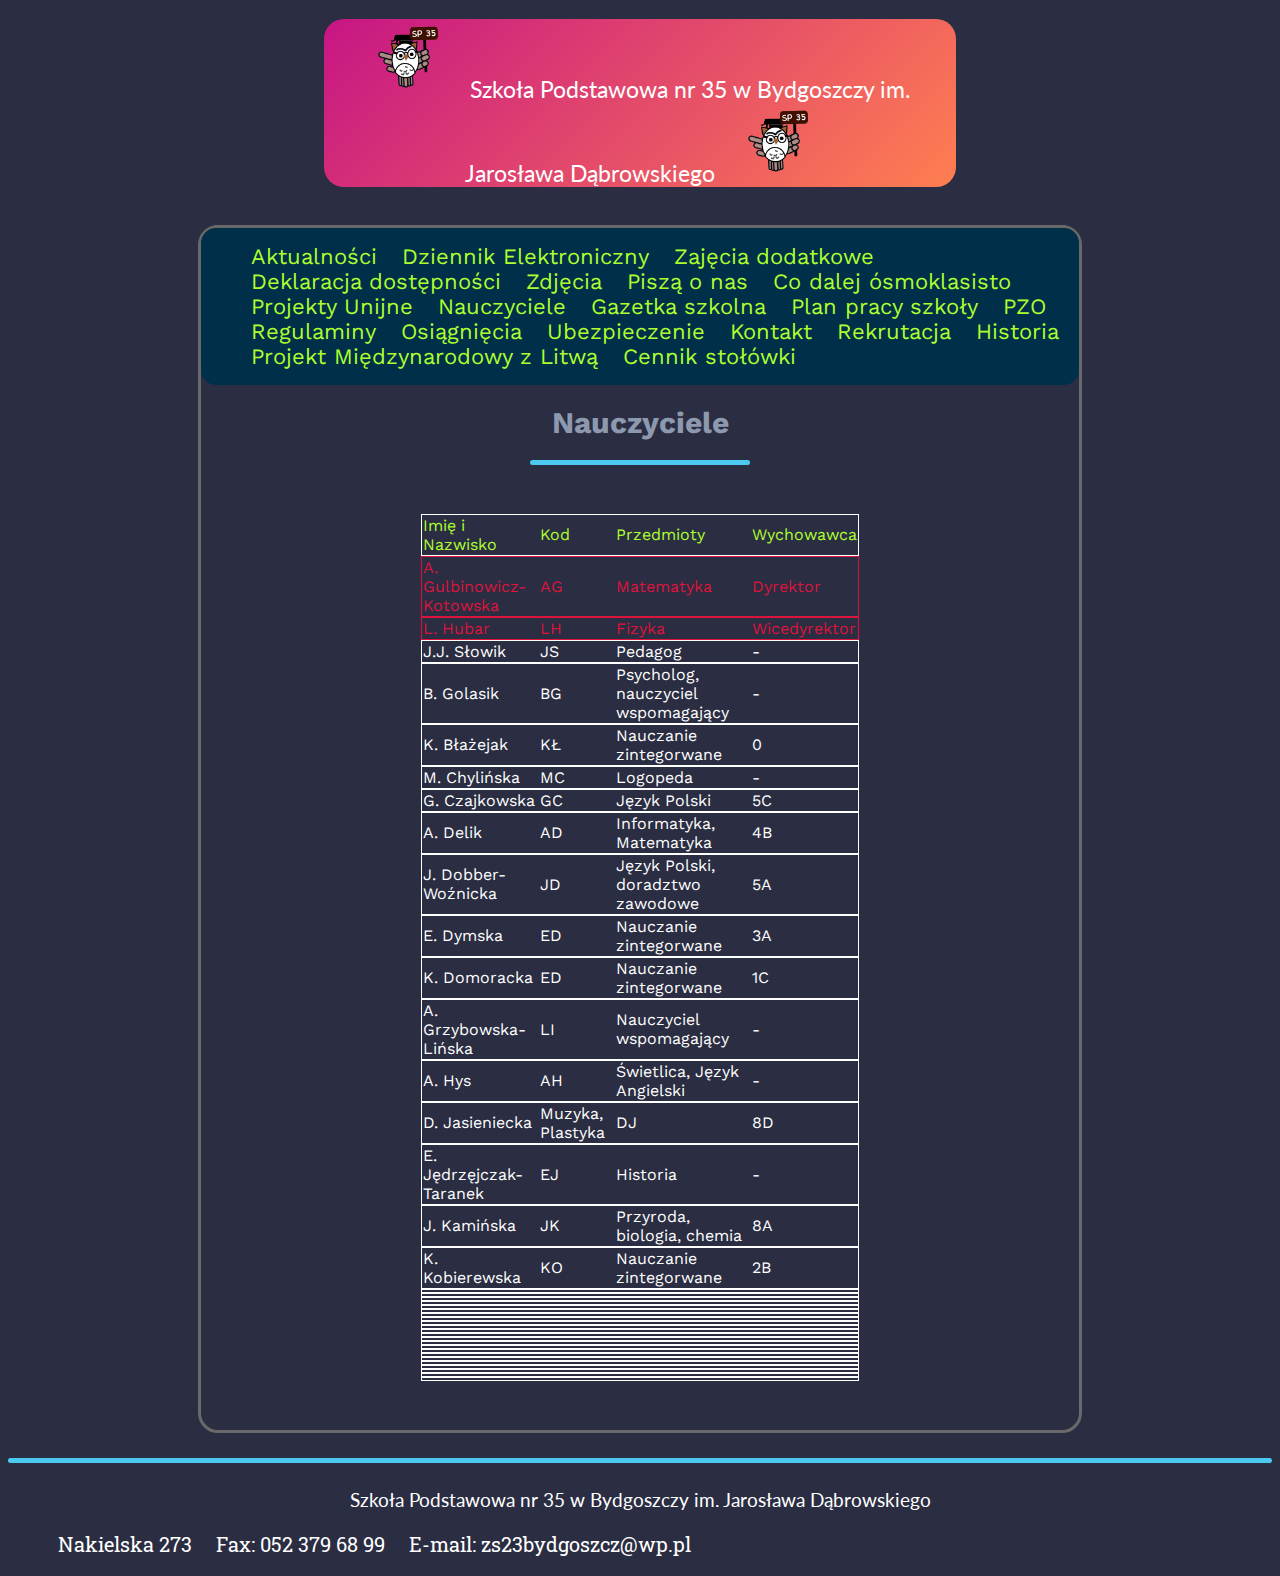
<file: Nauczyciele.html>
<!DOCTYPE html>
<html lang="pl-pl">
    <head>
        <link rel="preconnect" href="https://fonts.googleapis.com">
        <link rel="preconnect" href="https://fonts.gstatic.com" crossorigin>
        <link href="https://fonts.googleapis.com/css2?family=Lato&family=Work+Sans:wght@500&display=swap&family=Roboto+Slab:wght@500" rel="stylesheet">
        <link rel="stylesheet" href="tStyle.css" type="text/css">
        <meta charset="UTF-8">
        <title>SP 35 Bydgoszcz</title>
    </head>

    <body>
        <header>
            <div>
                <p style="text-align: center;">
                    <img src="images/logosp35-nobg.png" width="75px" height="75px" style="margin-right: 20px;">
                    <span>Szkoła Podstawowa nr 35 w Bydgoszczy im. Jarosława Dąbrowskiego</span>
                    <img src="images/logosp35-nobg.png" width="75px" height="75px" style="margin-left: 20px;">
                </p>            
            </div>
        </header>

        <br>

        <main>
            <div class="navbar">
                <ul>
                    <li><a href="index.html">
                        Aktualności
                    </a></li>
                    <li><a href="https://uonetplus-uczenplus.vulcan.net.pl/bydgoszcz/012871/">
                        Dziennik Elektroniczny
                    </a></li>
                    <li><a href="">
                        Zajęcia dodatkowe
                    </a></li>
                    <li><a href="">
                        Deklaracja dostępności
                    </a></li>
                    <li><a href="">
                        Zdjęcia
                    </a></li>
                    <li><a href="">
                        Piszą o nas
                    </a></li>
                    <li><a href="">
                        Co dalej ósmoklasisto
                    </a></li>
                    <li><a href="">
                        Projekty Unijne
                    </a></li>
                    <li><a href="./Nauczyciele.html">
                        Nauczyciele
                    </a></li>
                    <li><a href="">
                        Gazetka szkolna
                    </a></li>
                    <li><a href="">
                        Plan pracy szkoły
                    </a></li>
                    <li><a href="">
                        PZO
                    </a></li>
                    <li><a href="">
                        Regulaminy
                    </a></li>
                    <li><a href="">
                        Osiągnięcia
                    </a></li>
                    <li><a href="">
                        Ubezpieczenie
                    </a></li>
                    <li><a href="">
                        Kontakt
                    </a></li>
                    <li><a href="">
                        Rekrutacja
                    </a></li>
                    <li><a href="">
                        Historia
                    </a></li>
                    <li><a href="">
                        Projekt Międzynarodowy z Litwą
                    </a></li>
                    <li><a href="">
                        Cennik stołówki
                    </a></li>
                </ul>
            </div>

            <div class="content">

                <h1 class="pageTitle">Nauczyciele</h1>
                <hr width="25%">

                <table>
                    <tr >
                        <td style="color:greenyellow">
                        Imię i Nazwisko
                        </td>
                        <td style="color:greenyellow">Kod</td>
                        <td style="color:greenyellow">Przedmioty</td>
                        <td style="color:greenyellow">Wychowawca</td>
                    </tr>
                    <tr style="color:crimson">
                        <td>
                            A. Gulbinowicz-Kotowska
                        </td>
                        <td>
                            AG
                        </td>
                        <td>
                            Matematyka
                        </td>
                        <td>
                            Dyrektor
                        </td>
                    </tr>
                    <tr style="color:crimson">
                        <td>
                            L. Hubar
                        </td>
                        <td>
                            LH
                        </td>
                        <td>
                            Fizyka
                        </td>
                        <td>
                            Wicedyrektor
                        </td>
                    </tr>
                    <tr>
                        <td>J.J. Słowik</td>
                        <td>
                            JS
                        </td>
                        <td>
                            Pedagog
                        </td>
                        <td>
                            -
                        </td>
                    </tr>
                    <tr>
                        <td>B. Golasik</td>
                        <td>BG</td>
                        <td>Psycholog, nauczyciel wspomagający</td>
                        <td>-</td>
                    </tr>
                    <tr>
                        <td>K. Błażejak</td>
                        <td>KŁ</td>
                        <td>Nauczanie zintegorwane</td>
                        <td>0</td>
                    </tr>
                    <tr>
                        <td>M. Chylińska</td>
                        <td>MC</td>
                        <td>Logopeda</td>
                        <td>-</td>
                    </tr>
                    <tr>
                        <td>G. Czajkowska</td>
                        <td> GC</td>
                        <td>Język Polski</td>
                        <td>5C</td>
                    </tr>
                    <tr>
                        <td>A. Delik</td>
                        <td>AD</td>
                        <td>Informatyka, Matematyka</td>
                        <td>4B</td>
                    </tr>
                    <tr>
                        <td>J. Dobber-Woźnicka</td>
                        <td>JD</td>
                        <td>Język Polski, doradztwo zawodowe</td>
                        <td>5A</td>
                    </tr>
                    <tr>
                        <td>E. Dymska</td>
                        <td>ED</td>
                        <td>Nauczanie zintegorwane</td>
                        <td>3A</td>
                    </tr>
                    <tr>
                        <td>K. Domoracka</td>
                        <td>ED</td>
                        <td>Nauczanie zintegorwane</td>
                        <td>1C</td>
                    </tr>
                    <tr>
                        <td>A. Grzybowska-Lińska</td>
                        <td>LI</td>
                        <td>Nauczyciel wspomagający</td>
                        <td>-</td>
                    </tr>
                    <tr>
                        <td>A. Hys</td>
                        <td>AH</td>
                        <td>Świetlica, Język Angielski</td>
                        <td>-</td>
                    </tr>
                    <tr>
                        <td>D. Jasieniecka</td>
                        <td>Muzyka, Plastyka</td>
                        <td>DJ</td>
                        <td>8D</td>
                    </tr>
                    <tr>
                        <td>E. Jędrzęjczak-Taranek</td>
                        <td>EJ</td>
                        <td>Historia</td>
                        <td>-</td>
                    </tr>
                    <tr>
                        <td>J. Kamińska</td>
                        <td>JK</td>
                        <td>Przyroda, biologia, chemia</td>
                        <td>8A</td>
                    </tr>
                    <tr>
                        <td>K. Kobierewska</td>
                        <td>KO</td>
                        <td>Nauczanie zintegorwane</td>
                        <td>2B</td>
                    </tr>
                    <tr>
                        <td></td>
                        <td></td>
                        <td></td>
                        <td></td>
                    </tr>
                    <tr>
                        <td></td>
                        <td></td>
                        <td></td>
                        <td></td>
                    </tr>
                    <tr>
                        <td></td>
                        <td></td>
                        <td></td>
                        <td></td>
                    </tr>
                    <tr>
                        <td></td>
                        <td></td>
                        <td></td>
                        <td></td>
                    </tr>
                    <tr>
                        <td></td>
                        <td></td>
                        <td></td>
                        <td></td>
                    </tr>
                    <tr>
                        <td></td>
                        <td></td>
                        <td></td>
                        <td></td>
                    </tr>
                    <tr>
                        <td></td>
                        <td></td>
                        <td></td>
                        <td></td>
                    </tr>
                    <tr>
                        <td></td>
                        <td></td>
                        <td></td>
                        <td></td>
                    </tr>
                    <tr>
                        <td></td>
                        <td></td>
                        <td></td>
                        <td></td>
                    </tr>
                    <tr>
                        <td></td>
                        <td></td>
                        <td></td>
                        <td></td>
                    </tr>
                    <tr>
                        <td></td>
                        <td></td>
                        <td></td>
                        <td></td>
                    </tr>
                    <tr>
                        <td></td>
                        <td></td>
                        <td></td>
                        <td></td>
                    </tr>
                    <tr>
                        <td></td>
                        <td></td>
                        <td></td>
                        <td></td>
                    </tr>
                    <tr>
                        <td></td>
                        <td></td>
                        <td></td>
                        <td></td>
                    </tr>
                    <tr>
                        <td></td>
                        <td></td>
                        <td></td>
                        <td></td>
                    </tr>
                    <tr>
                        <td></td>
                        <td></td>
                        <td></td>
                        <td></td>
                    </tr>
                    <tr>
                        <td></td>
                        <td></td>
                        <td></td>
                        <td></td>
                    </tr>
                    <tr>
                        <td></td>
                        <td></td>
                        <td></td>
                        <td></td>
                    </tr>
                    <tr>
                        <td></td>
                        <td></td>
                        <td></td>
                        <td></td>
                    </tr>
                    <tr>
                        <td></td>
                        <td></td>
                        <td></td>
                        <td></td>
                    </tr>
                    <tr>
                        <td></td>
                        <td></td>
                        <td></td>
                        <td></td>
                    </tr>
                    <tr>
                        <td></td>
                        <td></td>
                        <td></td>
                        <td></td>
                    </tr>
                    <tr>
                        <td></td>
                        <td></td>
                        <td></td>
                        <td></td>
                    </tr>
                    
                </table>
            </div>
        </main>

    </body>
    <footer>
        <hr>
        <p>Szkoła Podstawowa nr 35 w Bydgoszczy im. Jarosława Dąbrowskiego</p>
        <ul>
            <li><a href="https://goo.gl/maps/5UR52T7HcaNiJcZ29">
                Nakielska 273
            </a></li>
            <li><a>
                Fax: 052 379 68 99
            </a></li>
            <li><a>
                E-mail: zs23bydgoszcz@wp.pl
            </a></li>
        </ul>
        </p>
    </footer>
</html>
</file>
<file: SP35/style.css>
body {
    background-color: #2b2d42;
}

.navbar {
    text-decoration: none;
    font-family: 'Work Sans';
    position: static;
    border-radius: 15px;
    background-color: #003049;
}

header div h1 {
    font-family: 'Lato';
    font-size: 22px;
    color: #FFF;
    font-size: 2vw;
}

header div h1 img {
    width: 4vw;
    height: 4vw;
}

.navbar ul {
    list-style: none;
    display: inline-block;
}

ul li {
    display: inline-block;
    padding: 5px;
}

.navbar li a {
    color: greenyellow;
    text-align: center;
    text-decoration: none;
    font-size: 22px;

    transition: all ease-in-out 150ms;
}

.navbar li a:hover {
    color: white;
    letter-spacing: 2px;
    font-size: 20px;
}

main {
    margin-left: 15%;
    margin-right: 15%;
    border-radius: 20px;
    border: 3px solid dimgray;
    display: grid;
    transition: border ease-in-out 150ms;
}

.pageTitle {
    color: #8d99ae;
    font-family: 'Work Sans';
    text-align: center;
    font-size: 30px;
    
    transition: all ease-in-out 250ms;
}

hr {
    display: block; 
    height: 5px;
    border: 0px;
    background-color: #4cc9f0;
    border-radius: 15px;
    padding: 0; 
    margin-top: 2%;
    margin-bottom: 2%;
    transition: width ease-in-out 150ms;
}

main:hover hr {
    width: 50%;
}

main:hover .pageTitle {
    letter-spacing: 5px;
    font-size: 40px;
    color: #FFF;
}

main:hover {
    border: 5px solid greenyellow;
}

header div {
    margin-left: 10%;
    margin-right: 10%;
    border-radius: 20px;
    background: linear-gradient(-45deg, coral, mediumvioletred);
}

p {
    text-align: center;
    font-size: larger;
    color: #FFF;
    font-family: 'Lato';
}

footer ul li a {
    font-family: 'Roboto Slab';
    font-size: 20px;
    text-decoration: none;
    list-style: none;
    color: #FFF;
    display: inline-block;
}

.feedContainer div div {
    padding: 25px;
    border-radius: 25px;
    margin-left: 15%;
    margin-right: 15%;
    margin-bottom: 50px;
    border: 3px solid dimgray;

    transition: all ease-in-out 150ms
}

.feedContainer div div h1 {
    font-family: 'Work Sans';
    color: #FFF;
    text-align: center;
    font-size: 26px;
}

.feedContainer div div p {
    font-family: 'Lato';
    color: #d9d9d9;
    text-align: justify;
    font-size: 20px;
}

.feedContainer img {
    margin-right: 25px;
    margin-bottom: 25px;
    width: 150px; 
    height: 120px; 
    float:left;
    display: flex;
    box-shadow: #003049 5px 6px;
    border-radius: 15px;
    transition: all ease-in-out 150ms;
}

.feedContainer div div:hover img {
    box-shadow: #7289da 8px 9px;
}

.feedContainer div div:hover {
    border: 5px solid #ffca3a
}

.feedContainer {
    margin-bottom: 50px;
}
</file>
<file: gh-pages/SP35/style.css>
body {
    background-color: #2b2d42;
}

.navbar {
    text-decoration: none;
    font-family: 'Work Sans';
    position: static;
    border-radius: 15px;
    background-color: #003049;
}

.navbar ul {
    list-style: none;
    display: inline-block;
}

ul li {
    display: inline-block;
    padding: 5px;
}

.navbar li a {
    color: greenyellow;
    text-align: center;
    text-decoration: none;
    font-size: 22px;

    transition: all ease-in-out 150ms;
}

.navbar li a:hover {
    color: white;
    letter-spacing: 2px;
    font-size: 20px;
}

main {
    margin-left: 15%;
    margin-right: 15%;
    border-radius: 20px;
    border: 3px solid dimgray;
    display: grid;
    transition: border ease-in-out 150ms;
}

.pageTitle {
    color: #8d99ae;
    font-family: 'Work Sans';
    text-align: center;
    font-size: 30px;
    
    transition: all ease-in-out 250ms;
}

hr {
    display: block; 
    height: 5px;
    border: 0px;
    background-color: #4cc9f0;
    border-radius: 15px;
    padding: 0; 
    margin-top: 2%;
    margin-bottom: 2%;
    transition: width ease-in-out 150ms;
}

main:hover hr {
    width: 50%;
}

main:hover .pageTitle {
    letter-spacing: 5px;
    font-size: 40px;
    color: #FFF;
}

main:hover {
    border: 5px solid greenyellow;
}

header div p span{
    color: #FFF;
    vertical-align: middle;
    font-size: larger;
    font-family: 'Lato';
}

header div {
    margin-left: 25%;
    margin-right: 25%;
    border-radius: 20px;
    background: linear-gradient(-45deg, coral, mediumvioletred);
}

p {
    text-align: center;
    font-size: larger;
    color: #FFF;
    font-family: 'Lato';
}

footer ul li a {
    font-family: 'Roboto Slab';
    font-size: 20px;
    text-decoration: none;
    list-style: none;
    color: #FFF;
    display: inline-block;
}

.feedContainer div div {
    padding: 25px;
    border-radius: 25px;
    margin-left: 15%;
    margin-right: 15%;
    margin-bottom: 50px;
    border: 3px solid dimgray;

    transition: all ease-in-out 150ms
}

.feedContainer div div h1 {
    font-family: 'Work Sans';
    color: #FFF;
    text-align: center;
    font-size: 26px;
}

.feedContainer div div p {
    font-family: 'Lato';
    color: #d9d9d9;
    text-align: justify;
    font-size: 20px;
}

.feedContainer img {
    margin-right: 25px;
    margin-bottom: 25px;
    width: 150px; 
    height: 120px; 
    float:left;
    display: flex;
    box-shadow: #003049 5px 6px;
    border-radius: 15px;
    transition: all ease-in-out 150ms;
}

.feedContainer div div:hover img {
    box-shadow: #7289da 8px 9px;
}

.feedContainer div div:hover {
    border: 5px solid #ffca3a
}

.feedContainer {
    margin-bottom: 50px;
}
</file>
<file: hStyle.css>
:root {
    scroll-behavior: smooth;
}

body {
    background-color: #2b2d42;
}

.navbar {
    text-decoration: none;
    font-family: 'Work Sans';
    position: static;
    border-radius: 15px;
    background-color: #003049;
}

.navbar ul {
    list-style: none;
    display: inline-block;
}

ul li {
    display: inline-block;
    padding: 5px;
}

.navbar li a {
    color: greenyellow;
    text-align: center;
    text-decoration: none;
    font-size: 22px;

    transition: all ease-in-out 150ms;
}

.navbar li a:hover {
    color: white;
    letter-spacing: 2px;
    font-size: 20px;
}

main {
    margin-left: 15%;
    margin-right: 15%;
    margin-bottom: 15%;
    border-radius: 20px;
    border: 3px solid dimgray;
    display: grid;
    transition: border ease-in-out 150ms;
}

.pageTitle {
    color: #8d99ae;
    font-family: 'Work Sans';
    text-align: center;
    font-size: 30px;
    
    transition: all ease-in-out 250ms;
}

hr {
    display: block; 
    height: 5px;
    border: 0px;
    background-color: orangered;
    border-radius: 15px;
    padding: 0; 
    margin-top: 2%;
    margin-bottom: 2%;
    transition: width ease-in-out 150ms;
}

main:hover hr {
    width: 50%;
}

h2 {
    font-size: 28px;
    text-align: center;
    color: #FFF;
    font-family: 'Lato';
    transition: all ease-in-out 150ms;
}

main:hover .pageTitle {
    letter-spacing: 5px;
    font-size: 40px;
    color: #FFF;
}

main:hover {
    border: 5px solid greenyellow;
}

header div p span{
    color: #FFF;
    vertical-align: middle;
    font-size: larger;
    font-family: 'Lato';
}

header div {
    margin-left: 25%;
    margin-right: 25%;
    border-radius: 20px;
    background: linear-gradient(-45deg, coral, mediumvioletred);
}

.highlitedText {
    color: red;
}

p {
    text-align: center;
    font-size: larger;
    color: #FFF;
    font-family: 'Lato';
}

footer ul li a {
    font-family: 'Roboto Slab';
    font-size: 20px;
    text-decoration: none;
    list-style: none;
    color: #FFF;
    display: inline-block;
}

.feedContainer div div {
    padding: 25px;
    border-radius: 25px;
    margin-left: 15%;
    margin-right: 15%;
    margin-bottom: 50px;
    border: 3px solid dimgray;

    transition: all ease-in-out 150ms
}

.feedContainer div div h1 {
    font-family: 'Work Sans';
    color: #FFF;
    text-align: center;
    font-size: 26px;
}

.feedContainer div {
    margin-left: 15%;
    margin-right: 15%;
}

.feedContainer div p {
    font-family: 'Lato';
    color: #d9d9d9;
    text-align: justify;
    font-size: 20px;
}

.feedContainer div p.highlitedText {
    color: red;
}

.feedContainer img {
    margin-right: 15px;
    margin-left: 15px;
    margin-bottom: 20px;
    margin-top: 20px;
    width: 270px; 
    height: 200px; 
    float:left;
    display: flex;
    box-shadow: #003049 5px 6px;
    border-radius: 15px;
    transition: all ease-in-out 150ms;
}

.feedContainer img.alignToRight {
    margin-right: 20px;
    margin-bottom: 20px;
    margin-top: 20px;
    width: 270px; 
    height: 200px; 
    float: right;
    display: flex;
    box-shadow: #003049 5px 6px;
    border-radius: 15px;
    transition: all ease-in-out 150ms;
}

img.alignToRight:hover {
    box-shadow: #7289da 8px 9px;
}

main img:hover {
    box-shadow: #7289da 8px 9px;
}

.feedContainer div div:hover {
    border: 5px solid #ffca3a
}

.feedContainer {
    margin-bottom: 50px;
}

button {
    padding-top: 2px;
    padding-bottom: 2px;
    padding-left: 2px;
    padding-right: 2px;
    border-color: rgba(0, 0, 0, 0);
    background-color: rgba(255,255,255,0);
    color: #FFF;
    border-color: greenyellow;
    border-radius: 15px;
    border: 2px solid #73AD21;
    padding: 10px;
    font-family: 'Work Sans';

    transition: all ease-in-out 150ms;
}
button:hover {
    color:greenyellow;
    border-color: white;
    background-color: #555;
    font-size: large;
    padding: 12px;
}

button:active {
    background-color: #888;
    border-radius: 20px;
}

/*TopButton anims*/
#TopButton {
    position: fixed;
    bottom: 20px;
    right: 30px;
    z-index: 99; 
    color: white;
    padding: 15px; 
    font-size: 25px;
    letter-spacing: 2px;

    transition: transform ease-in-out 150ms;
}

#TopButton.hidden {
    transform: translateX(150%);
}

#TopButton.displayed {
    transform: translateX(0%);
}

#TopButton:hover .TopButtonIcon svg {
    transform: rotate(270deg);
}

#TopButton:hover {
    background-color: #555;
}

.fa-primary {
    color: #2a9d8f;
    transition: color ease-in-out 250ms;
}

.fa-secondary {
    color: #264653;
    transition: color ease-in-out 250ms;
}

#TopButton:hover .fa-primary {
    color: #ff7eee
}

#TopButton:hover .fa-secondary {
    color: #df49a6
}

.TopButtonIcon svg {
    display: flex;
    width: 80px;
    height: 80px;
    transform: rotate(-90deg);
    transition: all 450ms ease-in-out
}
/*end*/
</file>
<file: tStyle.css>
body {
    background-color: #2b2d42;
}

.navbar {
    text-decoration: none;
    font-family: 'Work Sans';
    position: static;
    border-radius: 15px;
    background-color: #003049;
}

.navbar ul {
    list-style: none;
    display: inline-block;
}

ul li {
    margin-left: 10px;
    margin-right: 10px;
    display: inline-block;
}

.navbar li a {
    font-size: 22px;
    color: greenyellow;
    text-align: center;
    text-decoration: none;

    transition: all ease-in-out 150ms;
}

.navbar li a:hover {
    color: white;
    letter-spacing: 2px;
    font-size: 20px;
}

main {
    margin-left: 15%;
    margin-right: 15%;
    border-radius: 20px;
    border: 3px solid dimgray;
    display: grid;
    transition: border ease-in-out 150ms;
}

.pageTitle {
    color: #8d99ae;
    font-family: 'Work Sans';
    text-align: center;
    font-size: 30px;
    
    transition: all ease-in-out 250ms;
}

hr {
    display: block; 
    height: 5px;
    border: 0px;
    background-color: #4cc9f0;
    border-radius: 15px;
    padding: 0; 
    margin-top: 2%;
    margin-bottom: 2%;
}

main:hover .pageTitle {
    letter-spacing: 5px;
    font-size: 40px;
    color: #FFF;
}

main:hover {
    border: 5px solid greenyellow;
}

header div p span{
    color: #FFF;
    vertical-align: middle;
    font-size: larger;
    font-family: 'Lato';
}

header div {
    margin-left: 25%;
    margin-right: 25%;
    border-radius: 20px;
    background: linear-gradient(-45deg, coral, mediumvioletred);
}

p {
    text-align: center;
    font-size: larger;
    color: #FFF;
    font-family: 'Lato';
}

footer ul li a {
    font-family: 'Roboto Slab';
    font-size: 20px;
    text-decoration: none;
    list-style: none;
    color: #FFF;
    display: inline-block;
}

table {
    margin-top: 3rem;
    margin-bottom: 3rem;
    margin-right: 25%;
    margin-left: 25%;
    font-family: 'Work Sans';
    color: #FFF;
}

table tr {
    outline: thin solid;
}
</file>
